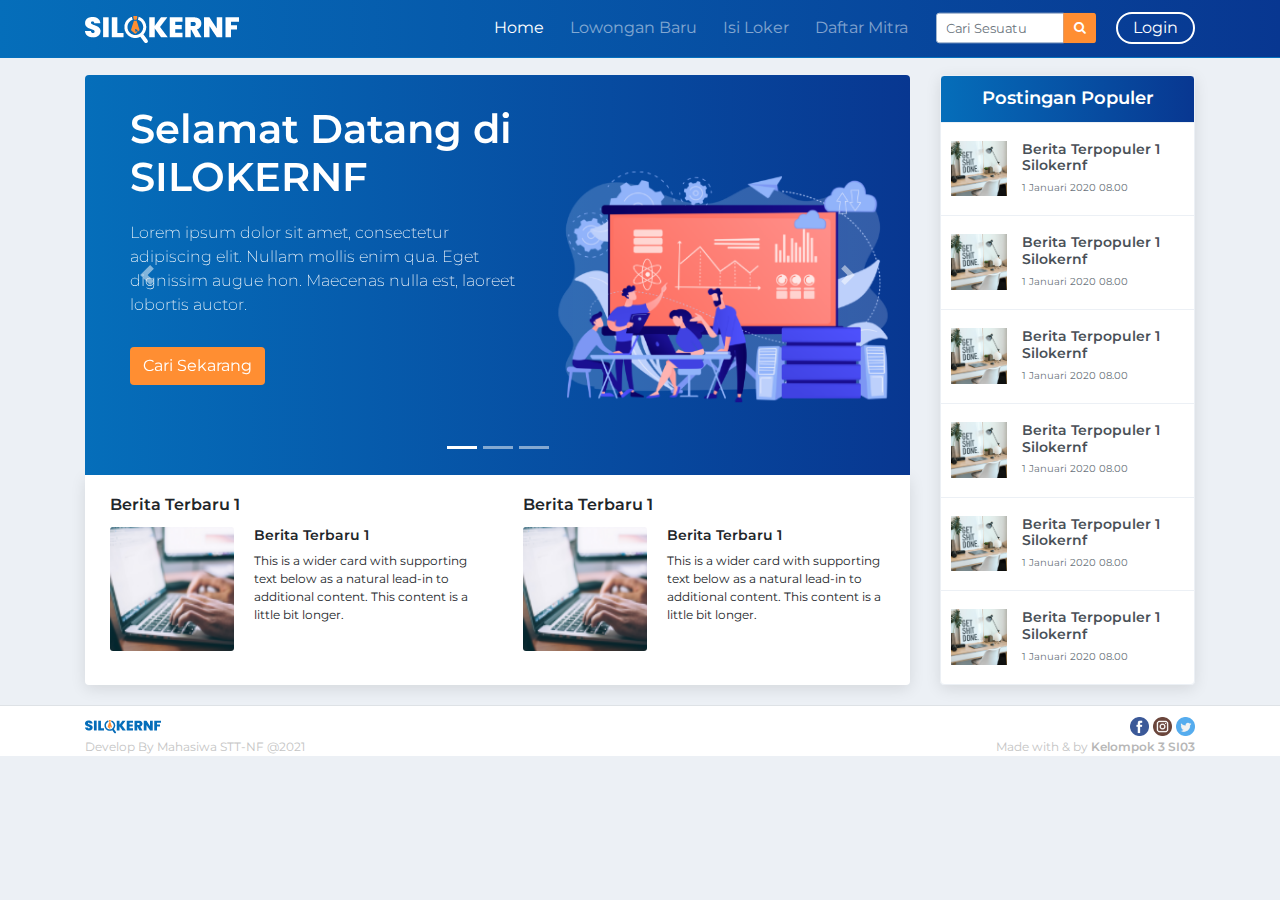
<file: silokernf/index.html>
<!doctype html>
<html lang="en">

<head>
    <!-- Required meta tags -->
    <meta charset="utf-8">
    <meta name="viewport" content="width=device-width, initial-scale=1, shrink-to-fit=no">

    <!-- Bootstrap CSS -->
    <link rel="stylesheet" href="https://stackpath.bootstrapcdn.com/bootstrap/4.3.1/css/bootstrap.min.css"
        integrity="sha384-ggOyR0iXCbMQv3Xipma34MD+dH/1fQ784/j6cY/iJTQUOhcWr7x9JvoRxT2MZw1T" crossorigin="anonymous">

    <!-- Fonts Awesome -->
    <link rel="stylesheet" href="https://cdnjs.cloudflare.com/ajax/libs/font-awesome/4.7.0/css/font-awesome.min.css">


    <!-- Google Fonts -->
    <link rel="preconnect" href="https://fonts.gstatic.com">
    <link
        href="https://fonts.googleapis.com/css2?family=Montserrat:wght@200;400;600&family=Noto+Sans:wght@400;700&display=swap"
        rel="stylesheet">

    <link rel="stylesheet" href="css/style.css">

    <title>Lowongan Kerja Nurul Fikri</title>
</head>

<body id="home">
    <!-- Navbar -->
    <nav class="navbar navbar-expand-lg navbar-dark fixed-top">
        <div class="container container-utama">
            <a class="navbar-brand" href="#"><img src="img/logo.png" alt=""></a>
            <button class="navbar-toggler" type="button" data-toggle="collapse" data-target="#navbarSupportedContent"
                aria-controls="navbarSupportedContent" aria-expanded="false" aria-label="Toggle navigation">
                <span class="navbar-toggler-icon"></span>
            </button>

            <div class="collapse navbar-collapse" id="navbarSupportedContent">
                <ul class="navbar-nav ml-auto">
                    <li class="nav-item active">
                        <a class="nav-link" href="#">Home</a>
                    </li>
                    <li class="nav-item">
                        <a class="nav-link" href="#">Lowongan Baru</a>
                    </li>
                    <li class="nav-item">
                        <a class="nav-link" href="#">Isi Loker</a>
                    </li>
                    <li class="nav-item">
                        <a class="nav-link" href="#">Daftar Mitra</a>
                    </li>
                </ul>
                <div class="pembungkus-searchbox">
                    <div class="searchbox">
                        <form class="get">
                            <div class="input-group">
                                <input class="form-control" type="text" name="cari" placeholder="Cari Sesuatu"
                                    aria-label="Tombol-cari" aria-describedby="tombol-cari">
                                <div class="input-group-append">
                                    <bottom type="button" class="btn btn-search" id=" tombol-cari">
                                        <i class="fa fa-search" style="color: white; transform: scale(1);"></i>
                                    </bottom>
                                </div>
                            </div>
                        </form>
                    </div>
                </div>
                <div class="btn-pembungkus"></div>
                <a href="login.html" target="_blank"><button type="button" class="btn btn-login">Login</button></a>
            </div>
        </div>
    </nav>
    <!-- Akhir Navbar -->


    <!-- Carousel -->
    <div class="container">
        <div class="row master-contet">
            <div class="col-lg-9">
                <div id="carouselExampleIndicators" class="carousel slide rounded-top" data-ride="carousel">
                    <div class="container">
                        <ol class="carousel-indicators">
                            <li data-target="#carouselExampleIndicators" data-slide-to="0" class="active"></li>
                            <li data-target="#carouselExampleIndicators" data-slide-to="1"></li>
                            <li data-target="#carouselExampleIndicators" data-slide-to="2"></li>
                        </ol>
                        <div class="carousel-inner">
                            <div class="carousel-item active">
                                <div class="row">
                                    <div class="col-lg-7 carousel-welcome">
                                        <h1>Selamat Datang
                                            di SILOKERNF</h1>
                                        <p>Lorem ipsum dolor sit amet, consectetur
                                            adipiscing elit. Nullam mollis enim qua.
                                            Eget dignissim augue hon. Maecenas
                                            nulla est, laoreet lobortis auctor.</p>
                                        <button type="button" class="btn btn-crousel">Cari Sekarang</button>
                                    </div>
                                    <div class="col img-carousel">
                                        <img src="img/carousel/slide1.png" class="img-fluid carousel-img" alt="">
                                    </div>
                                </div>
                            </div>
                            <div class="carousel-item">
                                <div class="row">
                                    <div class="col-lg-7 carousel-welcome">
                                        <h1>Selamat Datang
                                            di SILOKERNF</h1>
                                        <p>Lorem ipsum dolor sit amet, consectetur
                                            adipiscing elit. Nullam mollis enim qua.
                                            Eget dignissim augue hon. Maecenas
                                            nulla est, laoreet lobortis auctor.</p>
                                        <button type="button" class="btn btn-crousel">Cari Sekarang</button>
                                    </div>
                                    <div class="col img-carousel">
                                        <img src="img/carousel/slide2.png" class="img-fluid carousel-img" alt="">
                                    </div>
                                </div>
                            </div>
                            <div class="carousel-item">
                                <div class="row">
                                    <div class="col-lg-7 carousel-welcome">
                                        <h1>Selamat Datang
                                            di SILOKERNF</h1>
                                        <p>Lorem ipsum dolor sit amet, consectetur
                                            adipiscing elit. Nullam mollis enim qua.
                                            Eget dignissim augue hon. Maecenas
                                            nulla est, laoreet lobortis auctor.</p>
                                        <button type="button" class="btn btn-crousel">Cari Sekarang</button>
                                    </div>
                                    <div class="col img-carousel">
                                        <img src="img/carousel/slide3.png" class="img-fluid carousel-img" alt="">
                                    </div>
                                </div>
                            </div>
                        </div>
                        <a class="carousel-control-prev" href="#carouselExampleIndicators" role="button"
                            data-slide="prev">
                            <span class="carousel-control-prev-icon" aria-hidden="true"></span>
                            <span class="sr-only ">Previous</span>
                        </a>
                        <a class="carousel-control-next" href="#carouselExampleIndicators" role="button"
                            data-slide="next">
                            <span class="carousel-control-next-icon" aria-hidden="true"></span>
                            <span class="sr-only">Next</span>
                        </a>
                    </div>
                </div>
                <!-- Akhir Carousel -->


                <!-- Berita Terbaru -->
                <div class="container">
                    <div class="row bg-white rounded-bottom berita-baru-master">
                        <div class="col-sm pusat-berita-terbaru">
                            <div class="row">
                                <div class="col heading-berita-terbaru">
                                    <h2>Berita Terbaru 1</h2>
                                </div>
                            </div>
                            <div class="row">
                                <div class="col">
                                    <div class="mb-3 konten-berita-terbaru">
                                        <div class=" row no-gutters">
                                            <div class="col-md-4 img-thumb-terbaru">
                                                <img src="img/thumbnail/Berita-terbaru/1.png" class="card-img img-fluid"
                                                    alt="...">
                                            </div>
                                            <div class="col-md-8 isi-berita-terbaru">
                                                <div class="card-body judul-konten-berita-terbaru">
                                                    <h5 class="">Berita Terbaru 1</h5>
                                                    <p class="ket-konten-berita-terbaru">This is a wider card with
                                                        supporting text below as
                                                        a natural lead-in to
                                                        additional content. This content is a little bit longer.</p>
                                                </div>
                                            </div>
                                        </div>
                                    </div>
                                </div>
                            </div>
                        </div>
                        <div class="col pusat-berita-terbaru">
                            <div class="row">
                                <div class="col heading-berita-terbaru">
                                    <h2>Berita Terbaru 1</h2>
                                </div>
                            </div>
                            <div class="row">
                                <div class="col">
                                    <div class="mb-3 konten-berita-terbaru">
                                        <div class="row no-gutters">
                                            <div class="col-md-4 img-thumb-terbaru">
                                                <img src="img/thumbnail/Berita-terbaru/1.png" class="card-img img-fluid"
                                                    alt="...">
                                            </div>
                                            <div class="col-md-8">
                                                <div class="card-body judul-konten-berita-terbaru">
                                                    <h5 class="">Berita Terbaru 1</h5>
                                                    <p class="ket-konten-berita-terbaru">This is a wider card with
                                                        supporting text below as
                                                        a natural lead-in to
                                                        additional content. This content is a little bit longer.</p>
                                                </div>
                                            </div>
                                        </div>
                                    </div>
                                </div>
                            </div>
                        </div>
                    </div>
                </div>
                <!-- Akhir Berita Terbaru -->
            </div>


            <!-- Postingan Populer -->
            <div class="col-lg-3">
                <div class="postingan-populer rounded-bottom">
                    <h4 class="list-group-item list-group-item-action list-group-header">Postingan Populer</h4>
                    <a href="#" class="list-group-item list-group-item-action grup-post-populer">
                        <div class="">
                            <div class="row">
                                <div class="col-2 col-sm- col-md-2 col-lg-3 col-xl-3 img-popular-thumb">
                                    <img src="img/thumbnail/Berita-populer/1.png" class="img-fluid" alt="...">
                                </div>
                                <div class="col-7 col-sm- col-md-10 col-lg-9 col-xl-9">
                                    <div class="ket-populer">
                                        <h5 class="">Berita Terpopuler 1
                                            Silokernf</h5>
                                        <p class=""></p>
                                        <p class="card-text"><small class="text-muted">1 Januari 2020 08.00</small>
                                        </p>
                                    </div>
                                </div>
                            </div>
                        </div>
                    </a>
                    <a href="#" class="list-group-item list-group-item-action grup-post-populer">
                        <div class="">
                            <div class="row">
                                <div class="col-2 col-sm- col-md-2 col-lg-3 col-xl-3 img-popular-thumb">
                                    <img src="img/thumbnail/Berita-populer/1.png" class="img-fluid" alt="...">
                                </div>
                                <div class="col-7 col-sm- col-md-10 col-lg-9 col-xl-9">
                                    <div class="ket-populer">
                                        <h5 class="">Berita Terpopuler 1
                                            Silokernf</h5>
                                        <p class=""></p>
                                        <p class="card-text"><small class="text-muted">1 Januari 2020 08.00</small>
                                        </p>
                                    </div>
                                </div>
                            </div>
                        </div>
                    </a>
                    <a href="#" class="list-group-item list-group-item-action grup-post-populer">
                        <div class="">
                            <div class="row">
                                <div class="col-2 col-sm- col-md-2 col-lg-3 col-xl-3 img-popular-thumb">
                                    <img src="img/thumbnail/Berita-populer/1.png" class="img-fluid" alt="...">
                                </div>
                                <div class="col-7 col-sm- col-md-10 col-lg-9 col-xl-9">
                                    <div class="ket-populer">
                                        <h5 class="">Berita Terpopuler 1
                                            Silokernf</h5>
                                        <p class=""></p>
                                        <p class="card-text"><small class="text-muted">1 Januari 2020 08.00</small>
                                        </p>
                                    </div>
                                </div>
                            </div>
                        </div>
                    </a>
                    <a href="#" class="list-group-item list-group-item-action grup-post-populer">
                        <div class="">
                            <div class="row">
                                <div class="col-2 col-sm- col-md-2 col-lg-3 col-xl-3 img-popular-thumb">
                                    <img src="img/thumbnail/Berita-populer/1.png" class="img-fluid" alt="...">
                                </div>
                                <div class="col-7 col-sm- col-md-10 col-lg-9 col-xl-9">
                                    <div class="ket-populer">
                                        <h5 class="">Berita Terpopuler 1
                                            Silokernf</h5>
                                        <p class=""></p>
                                        <p class="card-text"><small class="text-muted">1 Januari 2020 08.00</small>
                                        </p>
                                    </div>
                                </div>
                            </div>
                        </div>
                    </a>
                    <a href="#" class="list-group-item list-group-item-action grup-post-populer">
                        <div class="">
                            <div class="row">
                                <div class="col-2 col-sm- col-md-2 col-lg-3 col-xl-3 img-popular-thumb">
                                    <img src="img/thumbnail/Berita-populer/1.png" class="img-fluid" alt="...">
                                </div>
                                <div class="col-7 col-sm- col-md-10 col-lg-9 col-xl-9">
                                    <div class="ket-populer">
                                        <h5 class="">Berita Terpopuler 1
                                            Silokernf</h5>
                                        <p class=""></p>
                                        <p class="card-text"><small class="text-muted">1 Januari 2020 08.00</small>
                                        </p>
                                    </div>
                                </div>
                            </div>
                        </div>
                    </a>
                    <a href="#" class="list-group-item list-group-item-action grup-post-populer">
                        <div class="">
                            <div class="row">
                                <div class="col-2 col-md-4 col-lg-3 col-xl-3 img-popular-thumb">
                                    <img src="img/thumbnail/Berita-populer/1.png" class="img-fluid" alt="...">
                                </div>
                                <div class="col-7 col-md-8 col-lg-9 col-xl-9">
                                    <div class="ket-populer">
                                        <h5 class="">Berita Terpopuler 1
                                            Silokernf</h5>
                                        <p class=""></p>
                                        <p class="card-text"><small class="text-muted">1 Januari 2020 08.00</small>
                                        </p>
                                    </div>
                                </div>
                            </div>
                        </div>
                    </a>
                </div>
            </div>
        </div>
        <!-- Akhir Postingan Populer -->
    </div>


    <!-- Foother -->
    <footer class="border-top">
        <div class="container ">
            <div class="foter-logo pt-2">
                <div class="row">
                    <div class="col ">
                        <a href=""><img src="img/logo2.png" alt=""></a>
                    </div>
                    <div class="col text-right">
                        <a href=""><img src="img/sosial/fb.png" alt=""></a>
                        <a href=""><img src="img/sosial/ig.png" alt=""></a>
                        <a href=""><img src="img/sosial/twitter.png" alt=""></a>
                    </div>
                </div>
            </div>
            <div class="row foter-deskipsi justify-content-between">
                <div class="col-md-6 p-p1">
                    <p class="p1">Develop By Mahasiwa STT-NF @2021</p>
                </div>
                <div class="col-md-6 p-p2">
                    <p class="p2">Made with & by <span>Kelompok 3 SI03</span></p>
                </div>
            </div>
        </div>
    </footer>
    <!-- Akhir Footer -->

    <!-- Optional JavaScript -->
    <!-- jQuery first, then Popper.js, then Bootstrap JS -->
    <script src="https://code.jquery.com/jquery-3.3.1.slim.min.js"
        integrity="sha384-q8i/X+965DzO0rT7abK41JStQIAqVgRVzpbzo5smXKp4YfRvH+8abtTE1Pi6jizo"
        crossorigin="anonymous"></script>
    <script src="https://cdnjs.cloudflare.com/ajax/libs/popper.js/1.14.7/umd/popper.min.js"
        integrity="sha384-UO2eT0CpHqdSJQ6hJty5KVphtPhzWj9WO1clHTMGa3JDZwrnQq4sF86dIHNDz0W1"
        crossorigin="anonymous"></script>
    <script src="https://stackpath.bootstrapcdn.com/bootstrap/4.3.1/js/bootstrap.min.js"
        integrity="sha384-JjSmVgyd0p3pXB1rRibZUAYoIIy6OrQ6VrjIEaFf/nJGzIxFDsf4x0xIM+B07jRM"
        crossorigin="anonymous"></script>
</body>

</html>
</file>
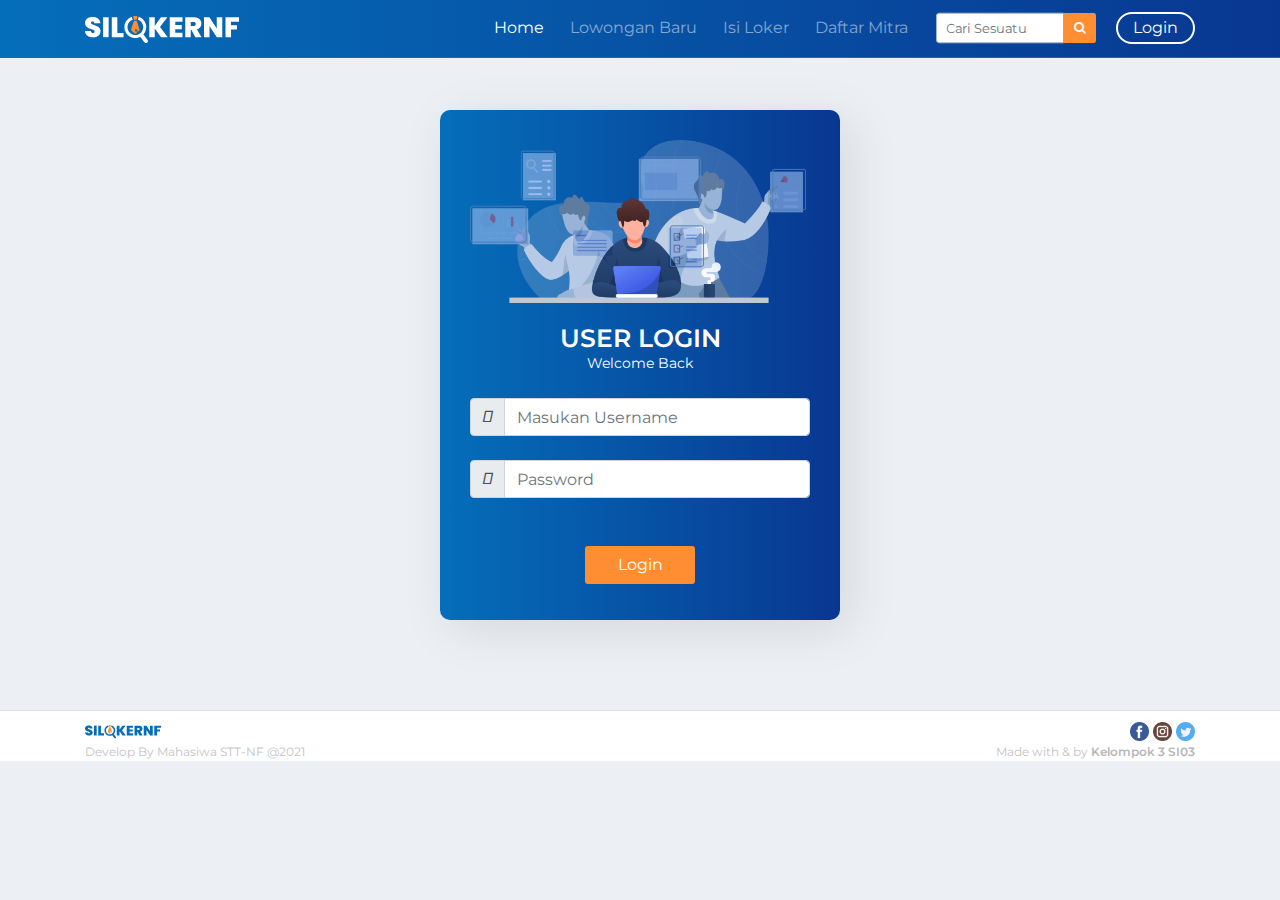
<file: silokernf/login.html>
<!doctype html>
<html lang="en">

<head>
    <!-- Required meta tags -->
    <meta charset="utf-8">
    <meta name="viewport" content="width=device-width, initial-scale=1, shrink-to-fit=no">

    <!-- Bootstrap CSS -->
    <link rel="stylesheet" href="https://stackpath.bootstrapcdn.com/bootstrap/4.3.1/css/bootstrap.min.css"
        integrity="sha384-ggOyR0iXCbMQv3Xipma34MD+dH/1fQ784/j6cY/iJTQUOhcWr7x9JvoRxT2MZw1T" crossorigin="anonymous">

    <!-- Fonts Awesome -->
    <link rel="stylesheet" href="https://cdnjs.cloudflare.com/ajax/libs/font-awesome/4.7.0/css/font-awesome.min.css">


    <!-- Google Fonts -->
    <link rel="preconnect" href="https://fonts.gstatic.com">
    <link
        href="https://fonts.googleapis.com/css2?family=Montserrat:wght@200;400;600&family=Noto+Sans:wght@400;700&display=swap"
        rel="stylesheet">

    <link rel="stylesheet" href="css/style.css">

    <title>Lowongan Kerja Nurul Fikri</title>
</head>

<body id="login">
    <!-- Navbar -->
    <nav class="navbar navbar-expand-lg navbar-dark fixed-top">
        <div class="container container-utama">
            <a class="navbar-brand" href="#"><img src="img/logo.png" alt=""></a>
            <button class="navbar-toggler" type="button" data-toggle="collapse" data-target="#navbarSupportedContent"
                aria-controls="navbarSupportedContent" aria-expanded="false" aria-label="Toggle navigation">
                <span class="navbar-toggler-icon"></span>
            </button>

            <div class="collapse navbar-collapse" id="navbarSupportedContent">
                <ul class="navbar-nav ml-auto">
                    <li class="nav-item active">
                        <a class="nav-link" href="#">Home</a>
                    </li>
                    <li class="nav-item">
                        <a class="nav-link" href="#">Lowongan Baru</a>
                    </li>
                    <li class="nav-item">
                        <a class="nav-link" href="#">Isi Loker</a>
                    </li>
                    <li class="nav-item">
                        <a class="nav-link" href="#">Daftar Mitra</a>
                    </li>
                </ul>
                <div class="pembungkus-searchbox">
                    <div class="searchbox">
                        <form class="get">
                            <div class="input-group">
                                <input class="form-control" type="text" name="cari" placeholder="Cari Sesuatu"
                                    aria-label="Tombol-cari" aria-describedby="tombol-cari">
                                <div class="input-group-append">
                                    <bottom type="button" class="btn btn-search" id=" tombol-cari">
                                        <i class="fa fa-search" style="color: white; transform: scale(1);"></i>
                                    </bottom>
                                </div>
                            </div>
                        </form>
                    </div>
                </div>
                <div class="btn-pembungkus"></div>
                <button type="button" class="btn btn-login ">Login</button>
            </div>
        </div>
    </nav>
    <!-- Akhir Navbar -->



    <!-- Login -->
    <div class="container login-cont">
        <div class="heder-login">
            <img src="img/login/img-login.png" alt="">
        </div>
        <h1>USER LOGIN</h1>
        <p>Welcome Back</p>

        <form>
            <div class="form-group mb-0">
                <label for="exampleInputEmail1"></label>

                <div class="input-group">
                    <div class="input-group-prepend">
                        <div class="input-group-text"><i class="fas fa-user"></i></div>
                    </div>
                    <input type="text" class="form-control" id="exampleInputEmail1" aria-describedby="emailHelp"
                        placeholder="Masukan Username">
                </div>

            </div>
            <div class="form-group mb-4">
                <label for="exampleInputPassword1"></label>
                <div class="input-group">
                    <div class="input-group-prepend">
                        <div class="input-group-text"><i class="fas fa-unlock-alt"></i></div>
                    </div>
                    <input type="password" class="form-control " id="exampleInputPassword1" placeholder="Password">
                </div>
            </div>
            <div class="btn-login-asli d-flex justify-content-center mt-5">
                <button type="submit" class="btn btn-clik-login ">Login</button>
            </div>
        </form>
    </div>
    </div>
    <!-- Login Akhir -->




    <!-- Foother -->
    <footer class="border-top">
        <div class="container ">
            <div class="foter-logo pt-2">
                <div class="row">
                    <div class="col ">
                        <a href=""><img src="img/logo2.png" alt=""></a>
                    </div>
                    <div class="col text-right">
                        <a href=""><img src="img/sosial/fb.png" alt=""></a>
                        <a href=""><img src="img/sosial/ig.png" alt=""></a>
                        <a href=""><img src="img/sosial/twitter.png" alt=""></a>
                    </div>
                </div>
            </div>
            <div class="row foter-deskipsi justify-content-between">
                <div class="col-md-6 p-p1">
                    <p class="p1">Develop By Mahasiwa STT-NF @2021</p>
                </div>
                <div class="col-md-6 p-p2">
                    <p class="p2">Made with & by <span>Kelompok 3 SI03</span></p>
                </div>
            </div>
        </div>
    </footer>
    <!-- Akhir Footer -->

    <!-- Optional JavaScript -->
    <!-- jQuery first, then Popper.js, then Bootstrap JS -->
    <script src="https://code.jquery.com/jquery-3.3.1.slim.min.js"
        integrity="sha384-q8i/X+965DzO0rT7abK41JStQIAqVgRVzpbzo5smXKp4YfRvH+8abtTE1Pi6jizo"
        crossorigin="anonymous"></script>
    <script src="https://cdnjs.cloudflare.com/ajax/libs/popper.js/1.14.7/umd/popper.min.js"
        integrity="sha384-UO2eT0CpHqdSJQ6hJty5KVphtPhzWj9WO1clHTMGa3JDZwrnQq4sF86dIHNDz0W1"
        crossorigin="anonymous"></script>
    <script src="https://stackpath.bootstrapcdn.com/bootstrap/4.3.1/js/bootstrap.min.js"
        integrity="sha384-JjSmVgyd0p3pXB1rRibZUAYoIIy6OrQ6VrjIEaFf/nJGzIxFDsf4x0xIM+B07jRM"
        crossorigin="anonymous"></script>
</body>

</html>
</file>
<file: silokernf/css/style.css>
body {
    font-family: "Montserrat";
    background-color: #ECF0F5;
}

/* Navbar */
.navbar {
    background-image: linear-gradient(-90deg, #083791, #056EBA);
    border-bottom: 1px solid #0670BD;
}

.nav-item {
    margin-left: 10px;
}

.nav-link:hover {
    color: #FF8E32 !important;
    transition: 0.2s;
}

.btn-search {
    background-color: #FF8E32;
}

.btn-search:hover {
    background-color: #DC721C;
    transition: all 0.2s;
}

.btn-login {
    display: inline-block;
    background-color: transparent;
    color: white;
    border: 2px solid white;
    border-radius: 100px;
    padding: 2px 15px 2px 15px;
    transition: all 0.2s;
    margin-top: 15px;
    margin-bottom: 10px;
}

.btn-login:hover {
    background-color: white;
    color: #083791;
}


/* Carosel */

.master-contet {
    margin-top: 55px;
}

.carousel {
    height: 800px;
    background-image: linear-gradient(-90deg, #083791, #056EBA);
    margin-top: 20px;
    color: white;
}

.carousel-img {
    transform: scale(1);
}

.carousel-welcome {
    text-align: center;
}

.carousel h1 {
    font-weight: 600;
    margin-top: 30px;
    margin-bottom: 20px;
    margin-left: 30px;
    margin-right: 30px;
}

.carousel p {
    font-weight: 200;
    font-size: 16px;
    margin-left: 30px;
    margin-bottom: 30px;
    margin-right: 30px;
}

.btn-crousel {
    color: white;
    background-color: #FF8E32;
    margin-left: 30px;
    margin-right: 30px;
    margin-bottom: 20px;
    transition: 0.2s;
    z-index: 9999;
}

.btn-crousel:hover {
    color: white;
    background-color: #DC721C;
}

.img-carousel {
    margin-top: 150px;
    text-align: center;
}





/* Berita Terbaru */
.berita-baru-master {
    height: 1250px;
    box-shadow: 0 4px 15px rgba(0, 0, 0, 0.1);
}

.pusat-berita-terbaru {
    margin-top: 10px;
}

.heading-berita-terbaru h2 {
    font-size: 16px;
    font-weight: 600;
}

.judul-konten-berita-terbaru h5 {
    font-weight: 600;
    font-size: 14px;
}

.ket-konten-berita-terbaru {
    font-size: 12px;
}





/* Postingan Populer */
.postingan-populer {
    margin-top: 20px;
    box-shadow: 0 4px 15px rgba(0, 0, 0, 0.1);
}

.list-group-header {
    font-weight: 600;
    font-size: 18px;
    background-image: linear-gradient(-90deg, #083791, #056EBA);
    color: white;
    text-align: center;

}

.list-group-item {
    border: 1px solid #ECF0F5;
}

.postingan-populer h4 {
    color: white;
    transition: 0.2s;
}

.postingan-populer h4:hover {
    color: #FF8E32;
}

.ket-populer h5 {
    font-size: 14px;
    font-weight: 600;
    margin: 0;
}

.ket-populer p {
    font-size: 12px;
}

/* Footer */
footer {
    margin-top: 20px;
    height: auto;
    background-color: white;
}

.img-footer a {
    padding-left: 10px;
}

.pembungkus-img-footer {
    margin-top: 10px;
}

footer p {
    font-weight: 400;
    font-size: 12px;
    color: #C4C4C4;
    margin-bottom: 0;
}

.foter-deskipsi {
    text-align: center;
}

/* Footer */
.p2 span {
    font-weight: 600;
    color: #B7B7B7;
}


/* Login */
.login-cont {
    width: 400px;
    height: 510px;
    margin-top: 110px;
    margin-bottom: 90px;
    box-shadow: 10px 10px 50px rgba(0, 0, 0, 0.1);
    border-radius: 10px;
    padding: 30px;
    background-image: linear-gradient(-90deg, #083791, #056EBA);
    color: white;
}

.login-cont h1 {
    font-size: 25px;
    font-weight: 600;
    margin-top: 20px;
    margin-bottom: 0;
    text-align: center;
}

.login-cont p {
    font-size: 14px;
    text-align: center;
    margin-bottom: 0;
}

.btn-clik-login {
    background-color: #FF8E32;
    text-align: center;
    color: white;
    font-weight: 400;
    width: 110px;
    border-radius: 3px;
    display: block;
}

.btn-clik-login:hover {
    background-color: #DC721C;
    color: white;
}






/* ----------------------------------------------------------------------------------------------------- */






/* PHONE LENSKEP VERSION */
@media (min-width: 576px) {

    /* Berita Terbaru */
    .berita-baru-master {
        height: 450px;
    }
}


/* TABLET VERSION */
@media (min-width: 768px) {

    /* Nabar */
    .btn-login {
        margin-top: 15px;
        margin-bottom: 10px;
    }




    /* Carousel */
    .img-carousel {
        margin-top: 100px;
        text-align: center;
        padding: 70px;
        transform: scale(1.6);
    }

    .carousel-welcome {
        text-align: left;
    }

    .carousel-welcome {
        text-align: center;
    }

    /* Berita Terbaru */
    .konten-berita-terbaru {
        margin-left: 10px;
    }

    .heading-berita-terbaru h2 {
        font-size: 16px;
        padding: 10px 0px 5px 10px;
    }

    .berita-baru-master {
        height: 200px;
    }

    .judul-konten-berita-terbaru {
        padding-top: 0;
    }


    /* Footer */
    .col-foter-deks {
        display: flex;
    }

    .p-p1 {
        text-align: left;
    }

    .p-p2 {
        text-align: right;
    }

}



/* LAPTOP VERSION */
@media (min-width: 992px) {

    /* Navbar */
    .searchbox {
        width: 200px;
        transform: scale(0.8);
    }

    .btn-login {
        margin-top: 0px;
        margin-bottom: 0px;
    }


    /* Carousel */
    .carousel-img {
        transform: scale(0.8);

    }

    .carousel {
        height: 400px;
    }

    .img-carousel {
        margin-top: 130px;
        margin-right: 50px;
        padding: 10px;
    }

    .carousel-welcome {
        text-align: left;
    }


    /* Berita Terbaru */
    .berita-baru-master {
        height: 200px;
    }

    .pusat-berita-terbaru {
        margin-top: 10px;
    }

    .judul-konten-berita-terbaru {
        padding-right: 0px;
    }


    /* Berita Popular */
    .img-popular-thumb {
        padding-left: 5px;
        padding-right: 0;
    }

    .ket-populer {
        padding: 0;
    }

    .ket-populer h5 {
        font-size: 12px;
    }

    .ket-populer p {
        font-size: 12px;
        margin-top: -12px;
    }

    .grup-post-populer {
        padding-top: 18px;
        padding-bottom: 19px;
    }
}





/* DEKSTOP VERSION */
@media (min-width: 1200px) {

    /* Carousel */
    .carousel-img {
        transform: scale(0.7);
    }

    .img-carousel {
        margin-top: 100px;
        margin-right: 30px;
        padding: 10px;
    }

    /* Berita Populer */
    .img-popular-thumb {
        padding-left: 5px;
    }

    .ket-populer h5 {
        margin-top: 0;
    }

    .ket-populer h5 {
        font-size: 14px;
        font-weight: 600;
        margin: 0;
    }

    .ket-populer p {
        font-size: 12px;
    }

    /* Berita Terbaru */
    .berita-baru-master {
        height: 210px;
    }

}
</file>
